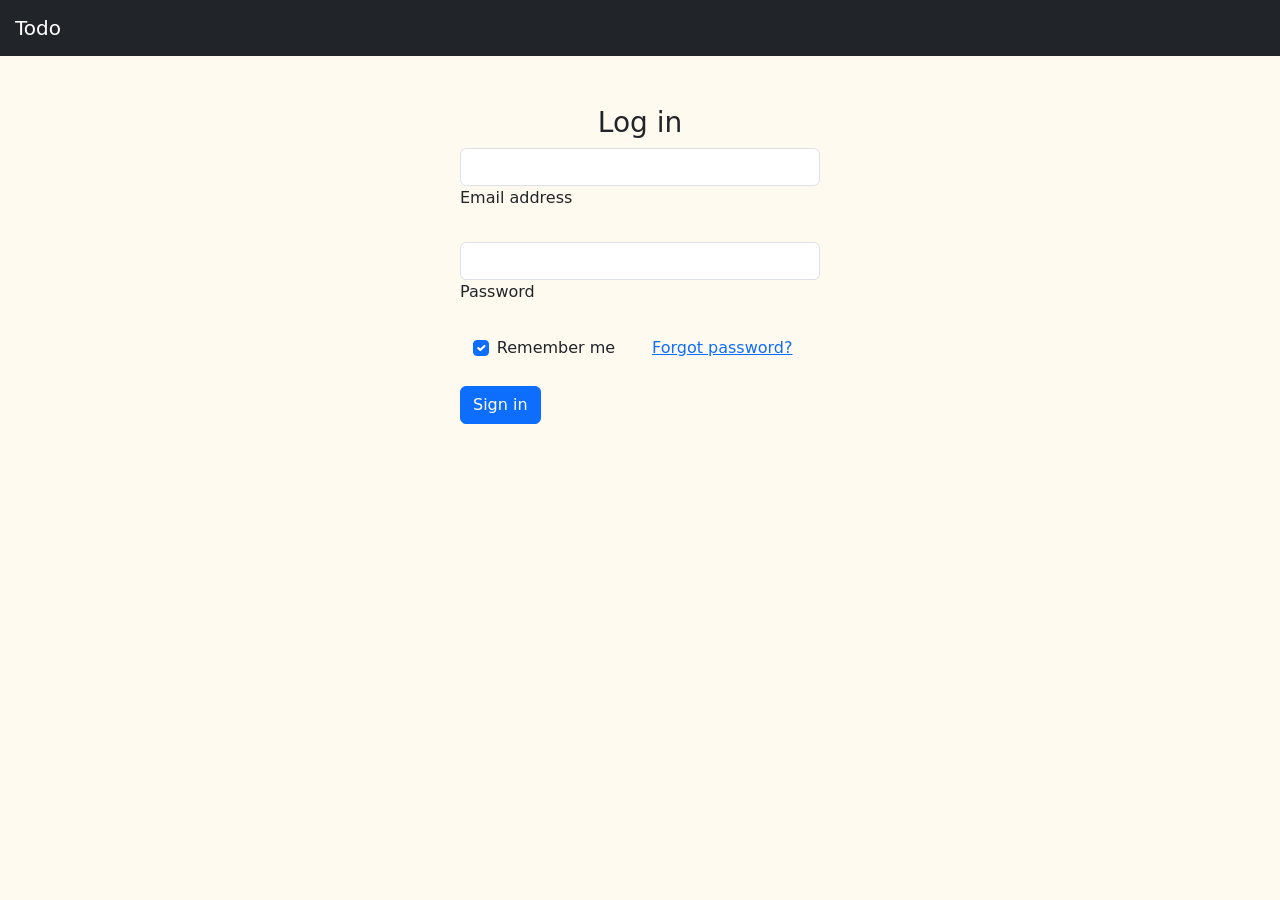
<file: index.html>
<!DOCTYPE html>
<html lang="en">
<head>
    <meta charset="UTF-8">
    <meta http-equiv="X-UA-Compatible" content="IE=edge">
    <meta name="viewport" content="width=device-width, initial-scale=1.0">
    <title>Log In</title>
    <!-- <link rel="icon" href="img/logo.png" type="image/icon type"> -->
    <link rel="stylesheet" href="css/style.css">

    <link href="https://cdn.jsdelivr.net/npm/bootstrap@5.0.0-beta2/dist/css/bootstrap.min.css" rel="stylesheet" integrity="sha384-BmbxuPwQa2lc/FVzBcNJ7UAyJxM6wuqIj61tLrc4wSX0szH/Ev+nYRRuWlolflfl" crossorigin="anonymous">
</head>
<body style="background-color:floralwhite;">
    <!--nav_begin-->
  <nav class="navbar navbar-expand-lg navbar-dark bg-dark">
    <a class="navbar-brand" href="#" style="padding-right: 10px;padding-left: 15px;">Todo</a>
    <button class="navbar-toggler" type="button" data-toggle="collapse" data-target="#navbarNavAltMarkup" aria-controls="navbarNavAltMarkup" aria-expanded="false" aria-label="Toggle navigation">
      <span class="navbar-toggler-icon"></span>
    </button>
    <div class="collapse navbar-collapse" id="navbarNavAltMarkup">
      <div class="navbar-nav">
        
        
      </div>
    </div>
  </nav>
  <!-- nav_ends -->
    <form style="max-width: 360px; margin: auto;margin-top: 50px;"  name="RegForm" onsubmit="return valida()" action="main.html">
        <div class="text-center">
            
            <h3 class="h3 font-weight-normal">Log in</h3>
        </div>
        <!-- Email input -->
        <div class="form-outline mb-4">
          <input type="text" name="EMail" id="form1Example1" class="form-control" />
          <label class="form-label" for="form1Example1">Email address</label>
        </div>
      
        <!-- Password input -->
        <div class="form-outline mb-4">
          <input type="password" name="Password" id="form1Example2" class="form-control" />
          <label class="form-label" for="form1Example2">Password</label>
        </div>
      
        <!-- 2 column grid layout for inline styling -->
        <div class="row mb-4">
          <div class="col d-flex justify-content-center">
            <!-- Checkbox -->
            <div class="form-check">
              <input
                class="form-check-input"
                type="checkbox"
                value=""
                id="form1Example3"
                checked
              />
              <label class="form-check-label" for="form1Example3"> Remember me </label>
            </div>
          </div>
      
          <div class="col">
            <!-- Simple link -->
            <a href="#!">Forgot password?</a>
          </div>
        </div>
      
        <!-- Submit button -->
        <button type="submit" class="btn btn-primary btn-block">Sign in</button>
      </form>
      
    
</body>
<script>
var users = [{
  username: 'admin',
  password: '12345'
}];

var index = users.indexof(function (user) {
  return users.username === user.username &&
  users.password === user.password;
})

if (index !== -1) {
  window.open('main.html')/*opens the target page while Id & password matches*/
}
else {
  alert("Error Password or Username")/*displays error message*/
}





</script>
</html>
</file>
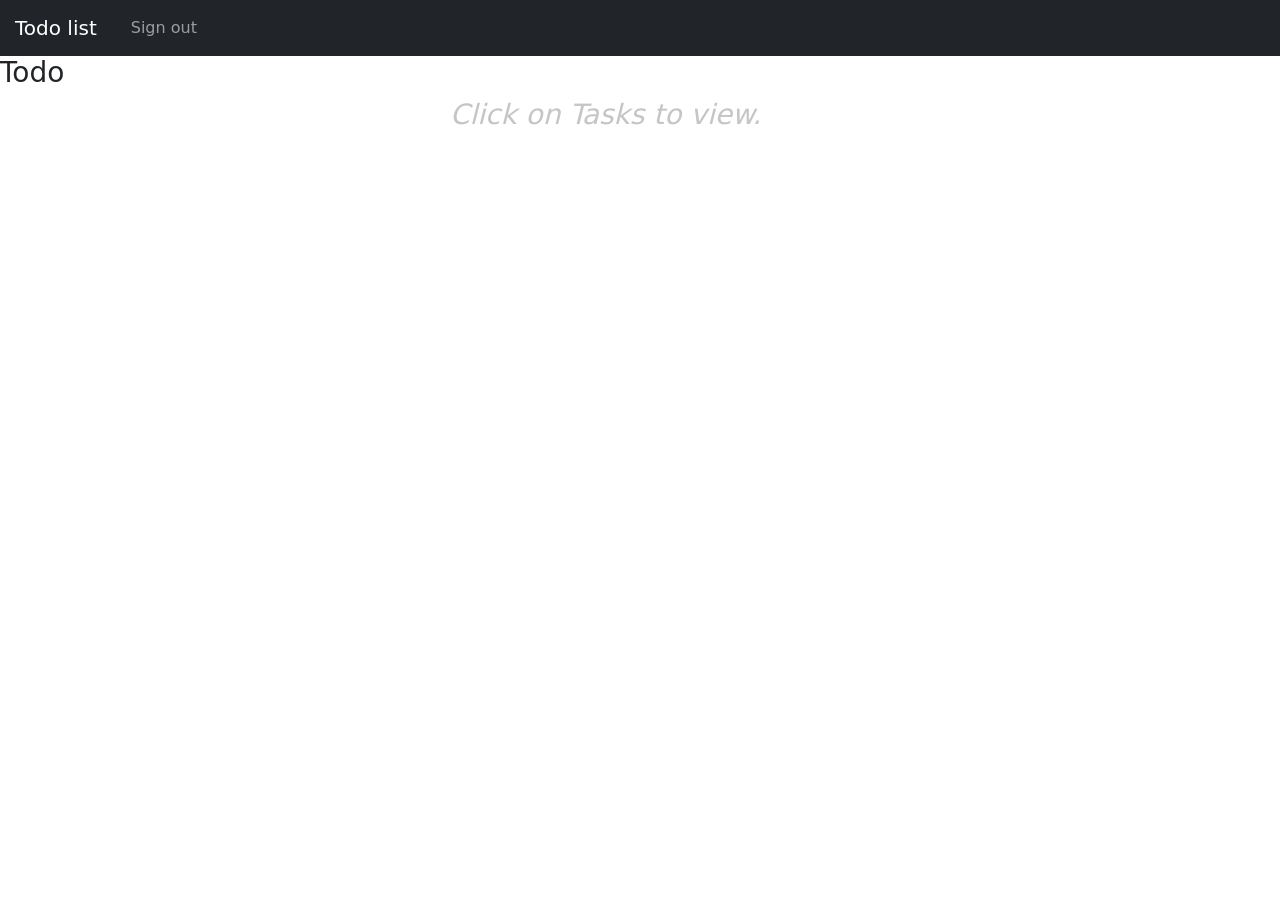
<file: main.html>
<!DOCTYPE html>
<html lang="en">
<head>
    <meta charset="UTF-8">
    <meta http-equiv="X-UA-Compatible" content="IE=edge">
    <meta name="viewport" content="width=device-width, initial-scale=1.0">
    <title>Todo list</title>
    
    <link rel="stylesheet" href="css/style.css">
    <script src="https://ajax.googleapis.com/ajax/libs/jquery/3.6.0/jquery.min.js"></script>
    
    <link href="https://cdn.jsdelivr.net/npm/bootstrap@5.0.0-beta2/dist/css/bootstrap.min.css" rel="stylesheet" integrity="sha384-BmbxuPwQa2lc/FVzBcNJ7UAyJxM6wuqIj61tLrc4wSX0szH/Ev+nYRRuWlolflfl" crossorigin="anonymous">
    <link rel="shortcut icon" href="#">
  </head>
<body>
  
  <!--nav_begin-->
  <nav class="navbar navbar-expand-lg navbar-dark bg-dark">
    <a class="navbar-brand" href="#" style="padding-right: 10px;padding-left: 15px;">Todo list</a>
    <button class="navbar-toggler" type="button" data-toggle="collapse" data-target="#navbarNavAltMarkup" aria-controls="navbarNavAltMarkup" aria-expanded="false" aria-label="Toggle navigation">
      <span class="navbar-toggler-icon"></span>
    </button>
    <div class="collapse navbar-collapse" id="navbarNavAltMarkup">
      <div class="navbar-nav">
    
       
        <a class="nav-item nav-link" href="login.html">Sign out</a>
      
       
      </div>
    </div>
  </nav>
  <!-- nav_ends -->


          <h3>Todo</h3>
         
          


          <div id="result">
           
            <h3><span style="font-style: italic; margin-left: 50vh; color: rgba(128, 128, 128, 0.459);" >Click on Tasks to view. </span></h3>
               
    
        </div>



     










       
    
    <script src="js/scripti.js"></script>
  </body>
</html>
</file>
<file: css/style.css>
.col-md-3{margin: 30px;padding: 20px;border: blue;}
</file>
